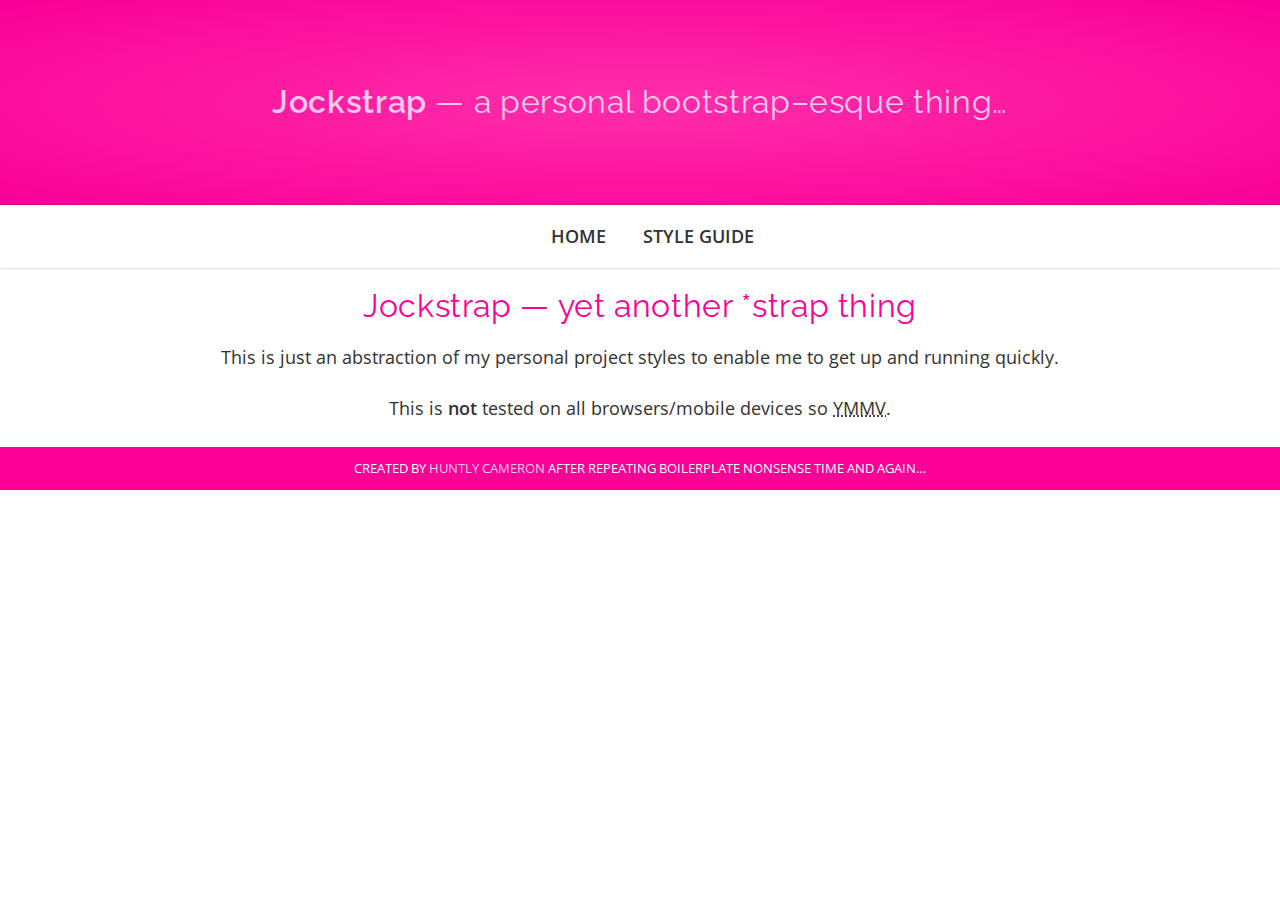
<file: docs/index.html>
<!DOCTYPE html>
<html>
<html lang="en">
    <meta charset="utf-8">
    <meta http-equiv="x-ua-compatible" content="ie=edge">
    <meta name="viewport" content="width=device-width, initial-scale=1">
    <title>Jockstrap &mdash; a personal boots&shy;trap&ndash;esque thing&hellip;</title>
    <link rel="stylesheet" type="text/css" href="css/style.css">
</head>
<body>
    <header>
        <h1><strong>Jock&shy;strap</strong> &mdash; a personal boot&shy;strap&ndash;esque thing&hellip;</h1>
        <nav>
            <ul>
                <li>
                    <a href="index.html">Home</a>
                </li>
                <li>
                    <a href="style-guide.html">Style Guide</a>
                </li>
            </ul>
        </nav>
    </header>
    <article class="center-text">
        <h1>Jock&shy;strap &mdash; yet another *strap thing</h1>
        <p>This is just an abstraction of my personal project styles to enable me to get up and running quickly.</p>
        <p>This is <strong>not</strong> tested on all browsers/mobile devices so <abbr title="Your mileage may vary">YMMV</abbr>.</p>
    </article>
    <footer>Created by <a href="http://www.huntlycameron.co.uk/" target="_blank">Huntly Cameron</a> after repeating boilerplate nonsense time and again&hellip;</footer>
</body>
</html>
</file>
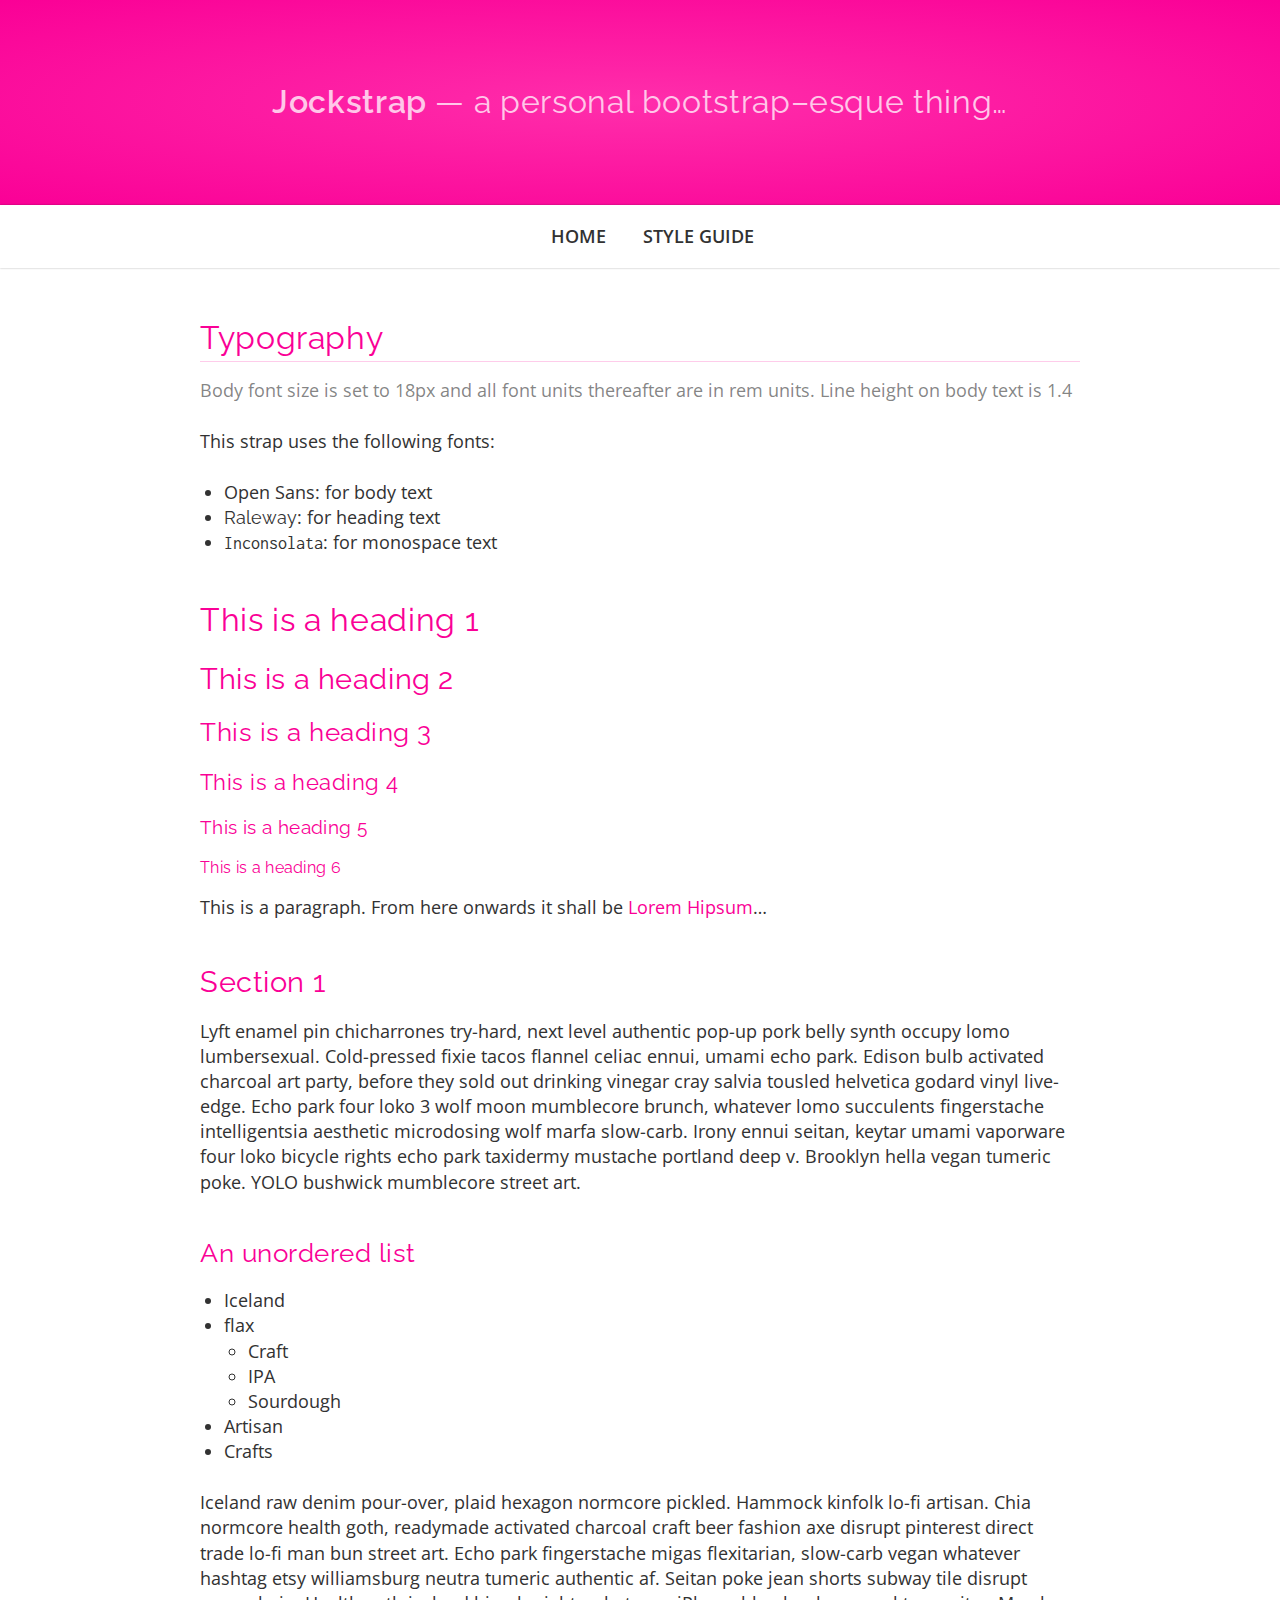
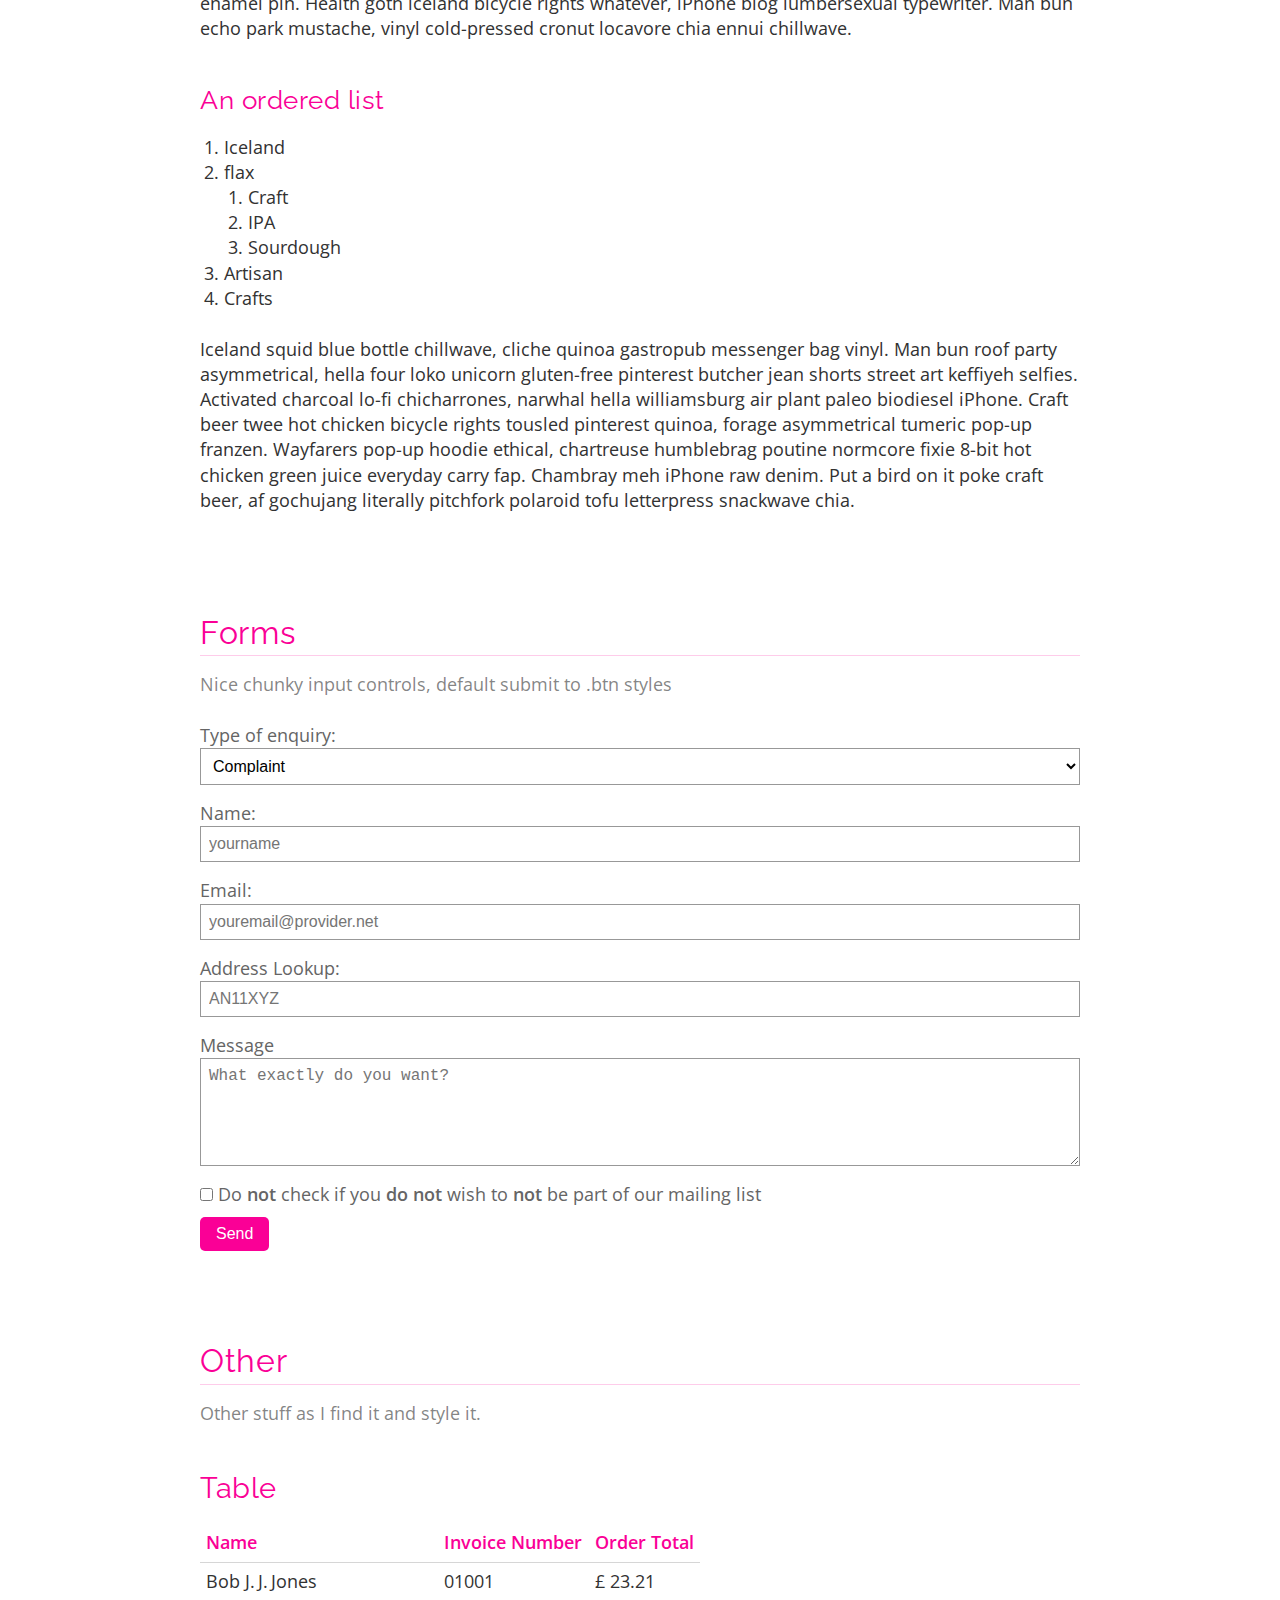
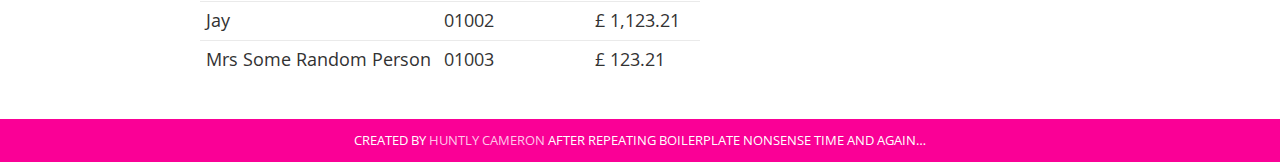
<file: docs/style-guide.html>
<!DOCTYPE html>
<html>
<html lang="en">
    <meta charset="utf-8">
    <meta http-equiv="x-ua-compatible" content="ie=edge">
    <meta name="viewport" content="width=device-width, initial-scale=1">
    <title>Jockstrap &mdash; a personal boots&shy;trap&ndash;esque thing&hellip;</title>
    <link rel="stylesheet" type="text/css" href="css/style.css">
</head>
<body>
    <header>
        <h1><strong>Jock&shy;strap</strong> &mdash; a personal boot&shy;strap&ndash;esque thing&hellip;</h1>
        <nav>
            <ul>
                <li>
                    <a href="index.html">Home</a>
                </li>
                <li>
                    <a href="style-guide.html">Style Guide</a>
                </li>
            </ul>
        </nav>
    </header>
    <section>
        <h1 class="section-header">Typography</h1>
        <p class="intro">
            Body font size is set to 18px and all font units thereafter are in <abbr>rem</abbr> units.  Line height on body text is 1.4
        </p>
        <p>
            This strap uses the following fonts:
        </p>
        <ul>
            <li><span class="opensans">Open Sans</span>: for body text</li>
            <li><span class="raleway">Raleway</span>: for heading text</li>
            <li><span class="inconsolata">Inconsolata</span>: for monospace text</li>
        </ul>
        <h1>This is a heading 1</h1>
        <h2>This is a heading 2</h2>
        <h3>This is a heading 3</h3>
        <h4>This is a heading 4</h4>
        <h5>This is a heading 5</h5>
        <h6>This is a heading 6</h6>
        <p>This is a paragraph. From here onwards it shall be <a href="http://hipsum.co">Lorem Hipsum</a>&hellip; </p>

        <h2>Section 1</h2>
        <p>
            Lyft enamel pin chicharrones try-hard, next level authentic pop-up pork belly synth occupy lomo lumbersexual. Cold-pressed fixie tacos flannel celiac ennui, umami echo park. Edison bulb activated charcoal art party, before they sold out drinking vinegar cray salvia tousled helvetica godard vinyl live-edge. Echo park four loko 3 wolf moon mumblecore brunch, whatever lomo succulents fingerstache intelligentsia aesthetic microdosing wolf marfa slow-carb. Irony ennui seitan, keytar umami vaporware four loko bicycle rights echo park taxidermy mustache portland deep v. Brooklyn hella vegan tumeric poke. YOLO bushwick mumblecore street art.
        </p>
        <h3>An unordered list</h3>
        <ul>
            <li>Iceland</li>
            <li>flax
                <ul>
                    <li>Craft</li>
                    <li>IPA</li>
                    <li>Sourdough</li>
                </ul>
            </li>
            <li>Artisan</li>
            <li>Crafts</li>
        </ul>
        <p>
            Iceland raw denim pour-over, plaid hexagon normcore pickled. Hammock kinfolk lo-fi artisan. Chia normcore health goth, readymade activated charcoal craft beer fashion axe disrupt pinterest direct trade lo-fi man bun street art. Echo park fingerstache migas flexitarian, slow-carb vegan whatever hashtag etsy williamsburg neutra tumeric authentic af. Seitan poke jean shorts subway tile disrupt enamel pin. Health goth iceland bicycle rights whatever, iPhone blog lumbersexual typewriter. Man bun echo park mustache, vinyl cold-pressed cronut locavore chia ennui chillwave.
        </p>
        <h3>An ordered list</h3>
        <ol>
            <li>Iceland</li>
            <li>flax
                <ol>
                    <li>Craft</li>
                    <li>IPA</li>
                    <li>Sourdough</li>
                </ol>
            </li>
            <li>Artisan</li>
            <li>Crafts</li>
        </ol>
        <p>
            Iceland squid blue bottle chillwave, cliche quinoa gastropub messenger bag vinyl. Man bun roof party asymmetrical, hella four loko unicorn gluten-free pinterest butcher jean shorts street art keffiyeh selfies. Activated charcoal lo-fi chicharrones, narwhal hella williamsburg air plant paleo biodiesel iPhone. Craft beer twee hot chicken bicycle rights tousled pinterest quinoa, forage asymmetrical tumeric pop-up franzen. Wayfarers pop-up hoodie ethical, chartreuse humblebrag poutine normcore fixie 8-bit hot chicken green juice everyday carry fap. Chambray meh iPhone raw denim. Put a bird on it poke craft beer, af gochujang literally pitchfork polaroid tofu letterpress snackwave chia.
        </p>
    </section>
    <section>
        <h1 class="section-header">Forms</h1>
        <p class="intro">
            Nice chunky input controls, default submit to .btn styles
        </p>
        <form action="#form-submit" method="post">
            <label>Type of enquiry:</label>
            <select>
                <option>Complaint</option>
                <option>Criticism</option>
                <option>Abuse</option>
            </select>
            <label>Name:</label><input type="text" name="yourname" placeholder="yourname">
            <label>Email:</label><input type="email" name="youremail" placeholder="youremail@provider.net">
            <label>Address Lookup:</label><input type="search" name="yourname" placeholder="AN11XYZ">
            <label>Message</label>
            <textarea rows="5" placeholder="What exactly do you want?"></textarea>
            <label><input type="checkbox" name="spam">&nbsp;Do <strong>not</strong> check if you <strong>do not</strong> wish to <strong>not</strong> be part of our mailing list</label>
            <button type="submit">Send</button>
        </form>
    </section>
    <section>
        <h1 class="section-header">Other</h1>
        <p class="intro">
            Other stuff as I find it and style it.
        </p>
        <h2>Table</h2>
        <table>
            <thead>
                <tr>
                    <th>Name</th>
                    <th>Invoice Number</th>
                    <th>Order Total</th>
                </tr>
            </thead>
            <tbody>
                <tr>
                    <td>Bob J.&thinsp;J.&thinsp;Jones</td>
                    <td>01001</td>
                    <td>&pound; 23.21</td>
                </tr>
                <tr>
                    <td>Jay</td>
                    <td>01002</td>
                    <td>&pound; 1,123.21</td>
                </tr>
                <tr>
                    <td>Mrs Some Random Person</td>
                    <td>01003</td>
                    <td>&pound; 123.21</td>
                </tr>
            </tbody>
        </table>
    </section>
    <footer>Created by <a href="http://www.huntlycameron.co.uk/" target="_blank">Huntly Cameron</a> after repeating boilerplate nonsense time and again&hellip;</footer>
</body>
</html>
</file>
<file: docs/css/style.css>
/*! jockstrap.css | MIT License | github.com/huntlyc/jockstrap *//*! normalize.css v4.2.0 (customized) | MIT License | github.com/necolas/normalize.css */@import "https://fonts.googleapis.com/css?family=Open+Sans:400,600|Raleway:400,600|Inconsolata:400,700";*{margin:0;padding:0}html{line-height:1;-ms-text-size-adjust:100%;-webkit-text-size-adjust:100%}article,aside,footer,header,nav,section{display:block}figcaption,figure,main{display:block}hr{box-sizing:content-box;height:0;overflow:visible}pre{font-family:monospace, monospace;font-size:1rem}a{background-color:transparent;-webkit-text-decoration-skip:objects}a:active,a:hover{outline-width:0}abbr[title]{border-bottom:none;text-decoration:underline;text-decoration:underline dotted}b,strong{font-weight:inherit}b,strong{font-weight:bolder}code,kbd,samp{font-family:monospace, monospace;font-size:1rem}dfn{font-style:italic}mark{background-color:#ff0;color:#000}small{font-size:80%}sub,sup{font-size:75%;line-height:0;position:relative;vertical-align:baseline}sub{bottom:-0.25em}sup{top:-0.5em}audio,video{display:inline-block}audio:not([controls]){display:none;height:0}img{border-style:none}svg:not(:root){overflow:hidden}button,input,optgroup,select,textarea{margin:0}button,input{overflow:visible}button,select{text-transform:none}button,html [type="button"],[type="reset"],[type="submit"]{-webkit-appearance:button}button::-moz-focus-inner,[type="button"]::-moz-focus-inner,[type="reset"]::-moz-focus-inner,[type="submit"]::-moz-focus-inner{border-style:none;padding:0}button:-moz-focusring,[type="button"]:-moz-focusring,[type="reset"]:-moz-focusring,[type="submit"]:-moz-focusring{outline:1px dotted ButtonText}legend{box-sizing:border-box;color:inherit;display:table;max-width:100%;padding:0;white-space:normal}progress{display:inline-block;vertical-align:baseline}textarea{overflow:auto}[type="checkbox"],[type="radio"]{box-sizing:border-box}[type="number"]::-webkit-inner-spin-button,[type="number"]::-webkit-outer-spin-button{height:auto}[type="search"]{-webkit-appearance:textfield;outline-offset:-2px}[type="search"]::-webkit-search-cancel-button,[type="search"]::-webkit-search-decoration{-webkit-appearance:none}::-webkit-file-upload-button{-webkit-appearance:button;font:inherit}details,menu{display:block}summary{display:list-item}canvas{display:inline-block}template{display:none}[hidden]{display:none}html,body{height:100%}body{color:#323232;font-size:18px;font-family:"Open Sans",sans-serif;line-height:1.4;text-rendering:optimizeLegibility;font-kerning:normal}strong{font-weight:600}code strong,pre strong{font-weight:700}section{padding-top:2rem;padding-bottom:1.5rem}h1,h2,h3,h4,h5,h6{margin-top:1rem;margin-bottom:1rem;font-weight:normal;font-family:"Raleway",sans-serif;color:#fa0096;letter-spacing:0.02em}h1{font-size:2rem}h2{font-size:1.8rem}h3{font-size:1.6rem}h4{font-size:1.4rem}h5{font-size:1.2rem}h6{font-size:1rem}p{padding-bottom:1.6rem}img.responsive{display:block;max-width:100%;height:auto}.center-text{text-align:center}a{color:#fa0096;text-decoration:none;transition:color 0.2s linear}a:hover,a:focus,a:active{color:#ff61c0;text-decoration:none}.btn,form button{display:inline-block;border:none;border-radius:5px;outline:none;background-color:#fa0096;color:#fff;padding:0.5rem 1rem;transition:background-color 0.2s linear}.btn:hover,form button:hover,.btn:active,form button:active,.btn:focus,form button:focus{color:#fff;background-color:#ff2eab}nav{box-shadow:0 0px 2px rgba(0,0,0,0.3);text-align:center}nav ul{display:inline-block;list-style-type:none;text-align:center;font-weight:600;padding-bottom:0 !important}nav ul li{display:inline-block;padding:1.2rem 1rem 1.1rem 1rem}nav ul li a{text-transform:uppercase;color:#323232}nav ul li a:hover,nav ul li a:active,nav ul li a:focus{color:#656565}nav ul li a:after{content:"";display:block;width:100%;height:0;padding-bottom:0.1rem;background-color:#fa0096;transform:scaleX(0);transition:transform 0.1s linear}nav ul li a:hover:after,nav ul li a:active:after,nav ul li a:focus:after{transform:scaleX(1)}ul,ol{padding-left:1.5rem;padding-bottom:1.6rem}ul ul,ul ol,ol ol,ol ul{padding-bottom:0}label{display:block;color:#656565}input[type="text"],input[type="email"],input[type="number"],input[type="search"],select,textarea{background-color:#fff;border:1px solid #989898;outline:none;display:block;padding:0.5rem;font-size:1rem;width:100%;box-sizing:border-box;margin-bottom:1rem}input[type="text"]:active,input[type="text"]:focus,input[type="email"]:active,input[type="email"]:focus,input[type="search"]:active,input[type="search"]:focus,input[type="number"]:active,input[type="number"]:focus,select:active,select:focus,textarea:active,textarea:focus{border:1px solid #b2b2b2;box-shadow:0 0 2px rgba(250,0,150,0.2)}input[type="checkbox"]{margin-bottom:1rem}form button{font-size:1rem;margin-bottom:1rem}table{margin-bottom:1rem;border-collapse:collapse}th,td{padding:0.4rem}th{text-align:left;font-weight:600;color:#fa0096;border-bottom:1px solid rgba(50,50,50,0.2)}td{border-bottom:1px solid rgba(50,50,50,0.1)}tr:last-child td{border-bottom:none}footer{background-color:#fa0096;color:#fff;font-size:0.8rem;padding-top:0.8rem;padding-bottom:0.8rem;text-align:center;text-transform:uppercase}footer a{color:#ffc7e9}footer a:hover,footer a:focus,footer a:active{color:#fff}header>h1{text-align:center;margin:0;padding:5rem 0;background:#fa0096;background:radial-gradient(#ff2eab, #fa0096);color:#ffc7e9}section,article{padding-left:2rem;padding-right:2rem;margin:0 auto}@media (max-width: 480px){section,article{padding-left:1rem;padding-right:1rem}}@media (min-width: 1200px){section,article{max-width:55rem}}h1.section-header{border-bottom:1px solid rgba(250,0,150,0.2)}p.intro{color:rgba(50,50,50,0.6)}.opensans{font-family:'Open Sans', sans-serif}.raleway{font-family:'Raleway', sans-serif}.inconsolata{font-family:'Inconsolata', sans-serif}
/*# sourceMappingURL=style.css.map */
</file>
